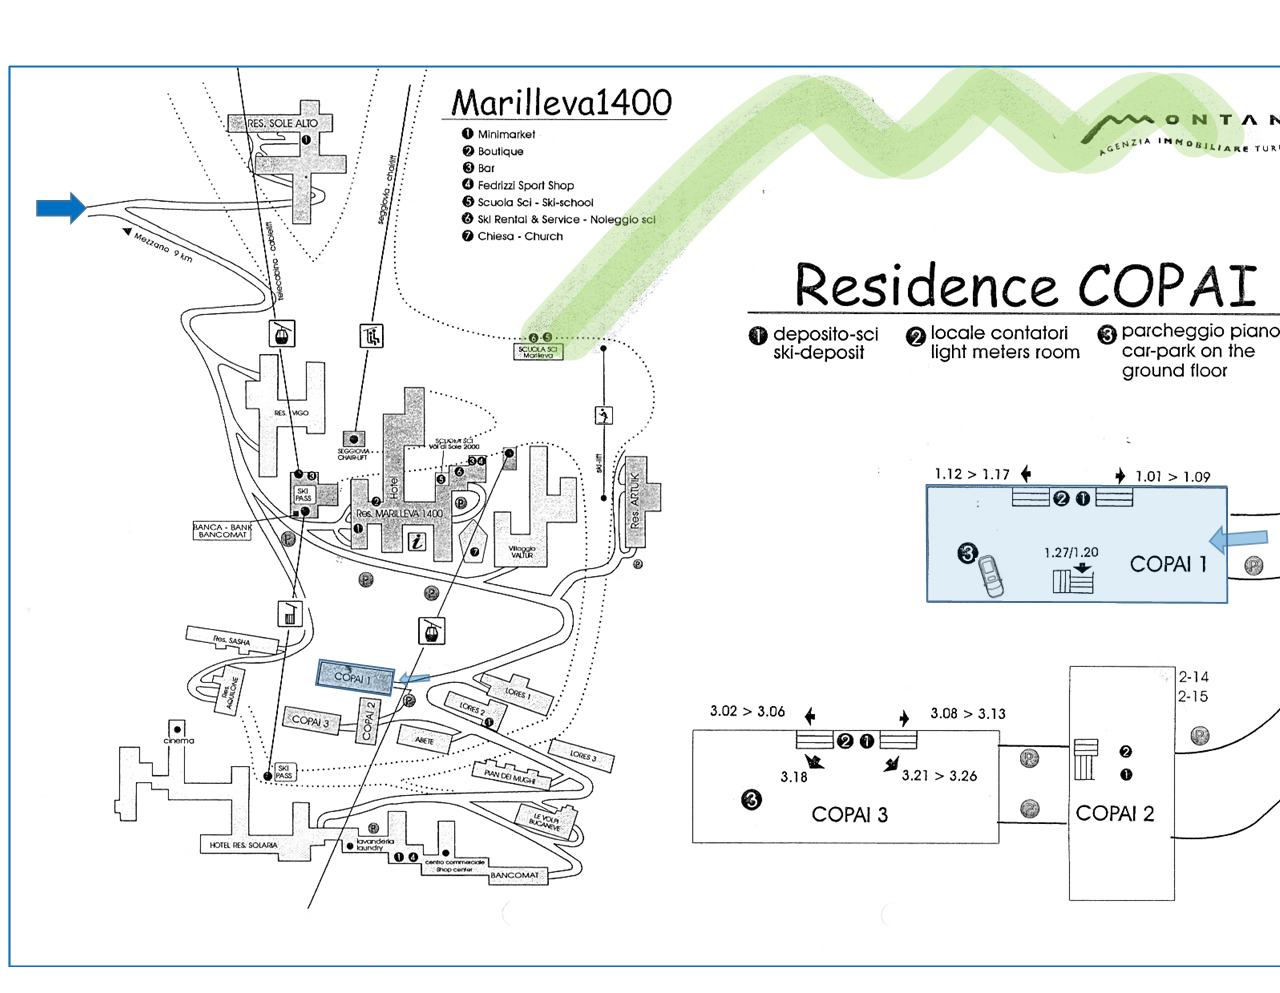
<file: Accessmap.html>
<html xmlns:v="urn:schemas-microsoft-com:vml"
xmlns:o="urn:schemas-microsoft-com:office:office"
xmlns:w="urn:schemas-microsoft-com:office:word"
xmlns:m="http://schemas.microsoft.com/office/2004/12/omml"
xmlns="http://www.w3.org/TR/REC-html40">

<head>
<meta http-equiv=Content-Type content="text/html; charset=windows-1252">
<meta name=ProgId content=Word.Document>
<meta name=Generator content="Microsoft Word 14">
<meta name=Originator content="Microsoft Word 14">
<link rel=File-List href="Accessmap_fichiers/filelist.xml">
<link rel=Edit-Time-Data href="Accessmap_fichiers/editdata.mso">
<!--[if !mso]>
<style>
v\:* {behavior:url(#default#VML);}
o\:* {behavior:url(#default#VML);}
w\:* {behavior:url(#default#VML);}
.shape {behavior:url(#default#VML);}
</style>
<![endif]--><!--[if gte mso 9]><xml>
 <o:DocumentProperties>
  <o:Author>Rosario</o:Author>
  <o:LastAuthor>Salamone Rosario</o:LastAuthor>
  <o:Revision>2</o:Revision>
  <o:TotalTime>302</o:TotalTime>
  <o:Created>2017-07-13T17:40:00Z</o:Created>
  <o:LastSaved>2017-07-13T17:40:00Z</o:LastSaved>
  <o:Pages>1</o:Pages>
  <o:Characters>1</o:Characters>
  <o:Lines>1</o:Lines>
  <o:Paragraphs>1</o:Paragraphs>
  <o:CharactersWithSpaces>1</o:CharactersWithSpaces>
  <o:Version>14.00</o:Version>
 </o:DocumentProperties>
 <o:OfficeDocumentSettings>
  <o:AllowPNG/>
 </o:OfficeDocumentSettings>
</xml><![endif]-->
<link rel=themeData href="Accessmap_fichiers/themedata.thmx">
<link rel=colorSchemeMapping href="Accessmap_fichiers/colorschememapping.xml">
<!--[if gte mso 9]><xml>
 <w:WordDocument>
  <w:SpellingState>Clean</w:SpellingState>
  <w:GrammarState>Clean</w:GrammarState>
  <w:TrackMoves>false</w:TrackMoves>
  <w:TrackFormatting/>
  <w:HyphenationZone>21</w:HyphenationZone>
  <w:PunctuationKerning/>
  <w:ValidateAgainstSchemas/>
  <w:SaveIfXMLInvalid>false</w:SaveIfXMLInvalid>
  <w:IgnoreMixedContent>false</w:IgnoreMixedContent>
  <w:AlwaysShowPlaceholderText>false</w:AlwaysShowPlaceholderText>
  <w:DoNotPromoteQF/>
  <w:LidThemeOther>FR-BE</w:LidThemeOther>
  <w:LidThemeAsian>X-NONE</w:LidThemeAsian>
  <w:LidThemeComplexScript>X-NONE</w:LidThemeComplexScript>
  <w:Compatibility>
   <w:BreakWrappedTables/>
   <w:SnapToGridInCell/>
   <w:WrapTextWithPunct/>
   <w:UseAsianBreakRules/>
   <w:DontGrowAutofit/>
   <w:SplitPgBreakAndParaMark/>
   <w:EnableOpenTypeKerning/>
   <w:DontFlipMirrorIndents/>
   <w:OverrideTableStyleHps/>
  </w:Compatibility>
  <m:mathPr>
   <m:mathFont m:val="Cambria Math"/>
   <m:brkBin m:val="before"/>
   <m:brkBinSub m:val="&#45;-"/>
   <m:smallFrac m:val="off"/>
   <m:dispDef/>
   <m:lMargin m:val="0"/>
   <m:rMargin m:val="0"/>
   <m:defJc m:val="centerGroup"/>
   <m:wrapIndent m:val="1440"/>
   <m:intLim m:val="subSup"/>
   <m:naryLim m:val="undOvr"/>
  </m:mathPr></w:WordDocument>
</xml><![endif]--><!--[if gte mso 9]><xml>
 <w:LatentStyles DefLockedState="false" DefUnhideWhenUsed="true"
  DefSemiHidden="true" DefQFormat="false" DefPriority="99"
  LatentStyleCount="267">
  <w:LsdException Locked="false" Priority="0" SemiHidden="false"
   UnhideWhenUsed="false" QFormat="true" Name="Normal"/>
  <w:LsdException Locked="false" Priority="9" SemiHidden="false"
   UnhideWhenUsed="false" QFormat="true" Name="heading 1"/>
  <w:LsdException Locked="false" Priority="9" QFormat="true" Name="heading 2"/>
  <w:LsdException Locked="false" Priority="9" QFormat="true" Name="heading 3"/>
  <w:LsdException Locked="false" Priority="9" QFormat="true" Name="heading 4"/>
  <w:LsdException Locked="false" Priority="9" QFormat="true" Name="heading 5"/>
  <w:LsdException Locked="false" Priority="9" QFormat="true" Name="heading 6"/>
  <w:LsdException Locked="false" Priority="9" QFormat="true" Name="heading 7"/>
  <w:LsdException Locked="false" Priority="9" QFormat="true" Name="heading 8"/>
  <w:LsdException Locked="false" Priority="9" QFormat="true" Name="heading 9"/>
  <w:LsdException Locked="false" Priority="39" Name="toc 1"/>
  <w:LsdException Locked="false" Priority="39" Name="toc 2"/>
  <w:LsdException Locked="false" Priority="39" Name="toc 3"/>
  <w:LsdException Locked="false" Priority="39" Name="toc 4"/>
  <w:LsdException Locked="false" Priority="39" Name="toc 5"/>
  <w:LsdException Locked="false" Priority="39" Name="toc 6"/>
  <w:LsdException Locked="false" Priority="39" Name="toc 7"/>
  <w:LsdException Locked="false" Priority="39" Name="toc 8"/>
  <w:LsdException Locked="false" Priority="39" Name="toc 9"/>
  <w:LsdException Locked="false" Priority="35" QFormat="true" Name="caption"/>
  <w:LsdException Locked="false" Priority="10" SemiHidden="false"
   UnhideWhenUsed="false" QFormat="true" Name="Title"/>
  <w:LsdException Locked="false" Priority="1" Name="Default Paragraph Font"/>
  <w:LsdException Locked="false" Priority="11" SemiHidden="false"
   UnhideWhenUsed="false" QFormat="true" Name="Subtitle"/>
  <w:LsdException Locked="false" Priority="22" SemiHidden="false"
   UnhideWhenUsed="false" QFormat="true" Name="Strong"/>
  <w:LsdException Locked="false" Priority="20" SemiHidden="false"
   UnhideWhenUsed="false" QFormat="true" Name="Emphasis"/>
  <w:LsdException Locked="false" Priority="39" SemiHidden="false"
   UnhideWhenUsed="false" Name="Table Grid"/>
  <w:LsdException Locked="false" UnhideWhenUsed="false" Name="Placeholder Text"/>
  <w:LsdException Locked="false" Priority="1" SemiHidden="false"
   UnhideWhenUsed="false" QFormat="true" Name="No Spacing"/>
  <w:LsdException Locked="false" Priority="60" SemiHidden="false"
   UnhideWhenUsed="false" Name="Light Shading"/>
  <w:LsdException Locked="false" Priority="61" SemiHidden="false"
   UnhideWhenUsed="false" Name="Light List"/>
  <w:LsdException Locked="false" Priority="62" SemiHidden="false"
   UnhideWhenUsed="false" Name="Light Grid"/>
  <w:LsdException Locked="false" Priority="63" SemiHidden="false"
   UnhideWhenUsed="false" Name="Medium Shading 1"/>
  <w:LsdException Locked="false" Priority="64" SemiHidden="false"
   UnhideWhenUsed="false" Name="Medium Shading 2"/>
  <w:LsdException Locked="false" Priority="65" SemiHidden="false"
   UnhideWhenUsed="false" Name="Medium List 1"/>
  <w:LsdException Locked="false" Priority="66" SemiHidden="false"
   UnhideWhenUsed="false" Name="Medium List 2"/>
  <w:LsdException Locked="false" Priority="67" SemiHidden="false"
   UnhideWhenUsed="false" Name="Medium Grid 1"/>
  <w:LsdException Locked="false" Priority="68" SemiHidden="false"
   UnhideWhenUsed="false" Name="Medium Grid 2"/>
  <w:LsdException Locked="false" Priority="69" SemiHidden="false"
   UnhideWhenUsed="false" Name="Medium Grid 3"/>
  <w:LsdException Locked="false" Priority="70" SemiHidden="false"
   UnhideWhenUsed="false" Name="Dark List"/>
  <w:LsdException Locked="false" Priority="71" SemiHidden="false"
   UnhideWhenUsed="false" Name="Colorful Shading"/>
  <w:LsdException Locked="false" Priority="72" SemiHidden="false"
   UnhideWhenUsed="false" Name="Colorful List"/>
  <w:LsdException Locked="false" Priority="73" SemiHidden="false"
   UnhideWhenUsed="false" Name="Colorful Grid"/>
  <w:LsdException Locked="false" Priority="60" SemiHidden="false"
   UnhideWhenUsed="false" Name="Light Shading Accent 1"/>
  <w:LsdException Locked="false" Priority="61" SemiHidden="false"
   UnhideWhenUsed="false" Name="Light List Accent 1"/>
  <w:LsdException Locked="false" Priority="62" SemiHidden="false"
   UnhideWhenUsed="false" Name="Light Grid Accent 1"/>
  <w:LsdException Locked="false" Priority="63" SemiHidden="false"
   UnhideWhenUsed="false" Name="Medium Shading 1 Accent 1"/>
  <w:LsdException Locked="false" Priority="64" SemiHidden="false"
   UnhideWhenUsed="false" Name="Medium Shading 2 Accent 1"/>
  <w:LsdException Locked="false" Priority="65" SemiHidden="false"
   UnhideWhenUsed="false" Name="Medium List 1 Accent 1"/>
  <w:LsdException Locked="false" UnhideWhenUsed="false" Name="Revision"/>
  <w:LsdException Locked="false" Priority="34" SemiHidden="false"
   UnhideWhenUsed="false" QFormat="true" Name="List Paragraph"/>
  <w:LsdException Locked="false" Priority="29" SemiHidden="false"
   UnhideWhenUsed="false" QFormat="true" Name="Quote"/>
  <w:LsdException Locked="false" Priority="30" SemiHidden="false"
   UnhideWhenUsed="false" QFormat="true" Name="Intense Quote"/>
  <w:LsdException Locked="false" Priority="66" SemiHidden="false"
   UnhideWhenUsed="false" Name="Medium List 2 Accent 1"/>
  <w:LsdException Locked="false" Priority="67" SemiHidden="false"
   UnhideWhenUsed="false" Name="Medium Grid 1 Accent 1"/>
  <w:LsdException Locked="false" Priority="68" SemiHidden="false"
   UnhideWhenUsed="false" Name="Medium Grid 2 Accent 1"/>
  <w:LsdException Locked="false" Priority="69" SemiHidden="false"
   UnhideWhenUsed="false" Name="Medium Grid 3 Accent 1"/>
  <w:LsdException Locked="false" Priority="70" SemiHidden="false"
   UnhideWhenUsed="false" Name="Dark List Accent 1"/>
  <w:LsdException Locked="false" Priority="71" SemiHidden="false"
   UnhideWhenUsed="false" Name="Colorful Shading Accent 1"/>
  <w:LsdException Locked="false" Priority="72" SemiHidden="false"
   UnhideWhenUsed="false" Name="Colorful List Accent 1"/>
  <w:LsdException Locked="false" Priority="73" SemiHidden="false"
   UnhideWhenUsed="false" Name="Colorful Grid Accent 1"/>
  <w:LsdException Locked="false" Priority="60" SemiHidden="false"
   UnhideWhenUsed="false" Name="Light Shading Accent 2"/>
  <w:LsdException Locked="false" Priority="61" SemiHidden="false"
   UnhideWhenUsed="false" Name="Light List Accent 2"/>
  <w:LsdException Locked="false" Priority="62" SemiHidden="false"
   UnhideWhenUsed="false" Name="Light Grid Accent 2"/>
  <w:LsdException Locked="false" Priority="63" SemiHidden="false"
   UnhideWhenUsed="false" Name="Medium Shading 1 Accent 2"/>
  <w:LsdException Locked="false" Priority="64" SemiHidden="false"
   UnhideWhenUsed="false" Name="Medium Shading 2 Accent 2"/>
  <w:LsdException Locked="false" Priority="65" SemiHidden="false"
   UnhideWhenUsed="false" Name="Medium List 1 Accent 2"/>
  <w:LsdException Locked="false" Priority="66" SemiHidden="false"
   UnhideWhenUsed="false" Name="Medium List 2 Accent 2"/>
  <w:LsdException Locked="false" Priority="67" SemiHidden="false"
   UnhideWhenUsed="false" Name="Medium Grid 1 Accent 2"/>
  <w:LsdException Locked="false" Priority="68" SemiHidden="false"
   UnhideWhenUsed="false" Name="Medium Grid 2 Accent 2"/>
  <w:LsdException Locked="false" Priority="69" SemiHidden="false"
   UnhideWhenUsed="false" Name="Medium Grid 3 Accent 2"/>
  <w:LsdException Locked="false" Priority="70" SemiHidden="false"
   UnhideWhenUsed="false" Name="Dark List Accent 2"/>
  <w:LsdException Locked="false" Priority="71" SemiHidden="false"
   UnhideWhenUsed="false" Name="Colorful Shading Accent 2"/>
  <w:LsdException Locked="false" Priority="72" SemiHidden="false"
   UnhideWhenUsed="false" Name="Colorful List Accent 2"/>
  <w:LsdException Locked="false" Priority="73" SemiHidden="false"
   UnhideWhenUsed="false" Name="Colorful Grid Accent 2"/>
  <w:LsdException Locked="false" Priority="60" SemiHidden="false"
   UnhideWhenUsed="false" Name="Light Shading Accent 3"/>
  <w:LsdException Locked="false" Priority="61" SemiHidden="false"
   UnhideWhenUsed="false" Name="Light List Accent 3"/>
  <w:LsdException Locked="false" Priority="62" SemiHidden="false"
   UnhideWhenUsed="false" Name="Light Grid Accent 3"/>
  <w:LsdException Locked="false" Priority="63" SemiHidden="false"
   UnhideWhenUsed="false" Name="Medium Shading 1 Accent 3"/>
  <w:LsdException Locked="false" Priority="64" SemiHidden="false"
   UnhideWhenUsed="false" Name="Medium Shading 2 Accent 3"/>
  <w:LsdException Locked="false" Priority="65" SemiHidden="false"
   UnhideWhenUsed="false" Name="Medium List 1 Accent 3"/>
  <w:LsdException Locked="false" Priority="66" SemiHidden="false"
   UnhideWhenUsed="false" Name="Medium List 2 Accent 3"/>
  <w:LsdException Locked="false" Priority="67" SemiHidden="false"
   UnhideWhenUsed="false" Name="Medium Grid 1 Accent 3"/>
  <w:LsdException Locked="false" Priority="68" SemiHidden="false"
   UnhideWhenUsed="false" Name="Medium Grid 2 Accent 3"/>
  <w:LsdException Locked="false" Priority="69" SemiHidden="false"
   UnhideWhenUsed="false" Name="Medium Grid 3 Accent 3"/>
  <w:LsdException Locked="false" Priority="70" SemiHidden="false"
   UnhideWhenUsed="false" Name="Dark List Accent 3"/>
  <w:LsdException Locked="false" Priority="71" SemiHidden="false"
   UnhideWhenUsed="false" Name="Colorful Shading Accent 3"/>
  <w:LsdException Locked="false" Priority="72" SemiHidden="false"
   UnhideWhenUsed="false" Name="Colorful List Accent 3"/>
  <w:LsdException Locked="false" Priority="73" SemiHidden="false"
   UnhideWhenUsed="false" Name="Colorful Grid Accent 3"/>
  <w:LsdException Locked="false" Priority="60" SemiHidden="false"
   UnhideWhenUsed="false" Name="Light Shading Accent 4"/>
  <w:LsdException Locked="false" Priority="61" SemiHidden="false"
   UnhideWhenUsed="false" Name="Light List Accent 4"/>
  <w:LsdException Locked="false" Priority="62" SemiHidden="false"
   UnhideWhenUsed="false" Name="Light Grid Accent 4"/>
  <w:LsdException Locked="false" Priority="63" SemiHidden="false"
   UnhideWhenUsed="false" Name="Medium Shading 1 Accent 4"/>
  <w:LsdException Locked="false" Priority="64" SemiHidden="false"
   UnhideWhenUsed="false" Name="Medium Shading 2 Accent 4"/>
  <w:LsdException Locked="false" Priority="65" SemiHidden="false"
   UnhideWhenUsed="false" Name="Medium List 1 Accent 4"/>
  <w:LsdException Locked="false" Priority="66" SemiHidden="false"
   UnhideWhenUsed="false" Name="Medium List 2 Accent 4"/>
  <w:LsdException Locked="false" Priority="67" SemiHidden="false"
   UnhideWhenUsed="false" Name="Medium Grid 1 Accent 4"/>
  <w:LsdException Locked="false" Priority="68" SemiHidden="false"
   UnhideWhenUsed="false" Name="Medium Grid 2 Accent 4"/>
  <w:LsdException Locked="false" Priority="69" SemiHidden="false"
   UnhideWhenUsed="false" Name="Medium Grid 3 Accent 4"/>
  <w:LsdException Locked="false" Priority="70" SemiHidden="false"
   UnhideWhenUsed="false" Name="Dark List Accent 4"/>
  <w:LsdException Locked="false" Priority="71" SemiHidden="false"
   UnhideWhenUsed="false" Name="Colorful Shading Accent 4"/>
  <w:LsdException Locked="false" Priority="72" SemiHidden="false"
   UnhideWhenUsed="false" Name="Colorful List Accent 4"/>
  <w:LsdException Locked="false" Priority="73" SemiHidden="false"
   UnhideWhenUsed="false" Name="Colorful Grid Accent 4"/>
  <w:LsdException Locked="false" Priority="60" SemiHidden="false"
   UnhideWhenUsed="false" Name="Light Shading Accent 5"/>
  <w:LsdException Locked="false" Priority="61" SemiHidden="false"
   UnhideWhenUsed="false" Name="Light List Accent 5"/>
  <w:LsdException Locked="false" Priority="62" SemiHidden="false"
   UnhideWhenUsed="false" Name="Light Grid Accent 5"/>
  <w:LsdException Locked="false" Priority="63" SemiHidden="false"
   UnhideWhenUsed="false" Name="Medium Shading 1 Accent 5"/>
  <w:LsdException Locked="false" Priority="64" SemiHidden="false"
   UnhideWhenUsed="false" Name="Medium Shading 2 Accent 5"/>
  <w:LsdException Locked="false" Priority="65" SemiHidden="false"
   UnhideWhenUsed="false" Name="Medium List 1 Accent 5"/>
  <w:LsdException Locked="false" Priority="66" SemiHidden="false"
   UnhideWhenUsed="false" Name="Medium List 2 Accent 5"/>
  <w:LsdException Locked="false" Priority="67" SemiHidden="false"
   UnhideWhenUsed="false" Name="Medium Grid 1 Accent 5"/>
  <w:LsdException Locked="false" Priority="68" SemiHidden="false"
   UnhideWhenUsed="false" Name="Medium Grid 2 Accent 5"/>
  <w:LsdException Locked="false" Priority="69" SemiHidden="false"
   UnhideWhenUsed="false" Name="Medium Grid 3 Accent 5"/>
  <w:LsdException Locked="false" Priority="70" SemiHidden="false"
   UnhideWhenUsed="false" Name="Dark List Accent 5"/>
  <w:LsdException Locked="false" Priority="71" SemiHidden="false"
   UnhideWhenUsed="false" Name="Colorful Shading Accent 5"/>
  <w:LsdException Locked="false" Priority="72" SemiHidden="false"
   UnhideWhenUsed="false" Name="Colorful List Accent 5"/>
  <w:LsdException Locked="false" Priority="73" SemiHidden="false"
   UnhideWhenUsed="false" Name="Colorful Grid Accent 5"/>
  <w:LsdException Locked="false" Priority="60" SemiHidden="false"
   UnhideWhenUsed="false" Name="Light Shading Accent 6"/>
  <w:LsdException Locked="false" Priority="61" SemiHidden="false"
   UnhideWhenUsed="false" Name="Light List Accent 6"/>
  <w:LsdException Locked="false" Priority="62" SemiHidden="false"
   UnhideWhenUsed="false" Name="Light Grid Accent 6"/>
  <w:LsdException Locked="false" Priority="63" SemiHidden="false"
   UnhideWhenUsed="false" Name="Medium Shading 1 Accent 6"/>
  <w:LsdException Locked="false" Priority="64" SemiHidden="false"
   UnhideWhenUsed="false" Name="Medium Shading 2 Accent 6"/>
  <w:LsdException Locked="false" Priority="65" SemiHidden="false"
   UnhideWhenUsed="false" Name="Medium List 1 Accent 6"/>
  <w:LsdException Locked="false" Priority="66" SemiHidden="false"
   UnhideWhenUsed="false" Name="Medium List 2 Accent 6"/>
  <w:LsdException Locked="false" Priority="67" SemiHidden="false"
   UnhideWhenUsed="false" Name="Medium Grid 1 Accent 6"/>
  <w:LsdException Locked="false" Priority="68" SemiHidden="false"
   UnhideWhenUsed="false" Name="Medium Grid 2 Accent 6"/>
  <w:LsdException Locked="false" Priority="69" SemiHidden="false"
   UnhideWhenUsed="false" Name="Medium Grid 3 Accent 6"/>
  <w:LsdException Locked="false" Priority="70" SemiHidden="false"
   UnhideWhenUsed="false" Name="Dark List Accent 6"/>
  <w:LsdException Locked="false" Priority="71" SemiHidden="false"
   UnhideWhenUsed="false" Name="Colorful Shading Accent 6"/>
  <w:LsdException Locked="false" Priority="72" SemiHidden="false"
   UnhideWhenUsed="false" Name="Colorful List Accent 6"/>
  <w:LsdException Locked="false" Priority="73" SemiHidden="false"
   UnhideWhenUsed="false" Name="Colorful Grid Accent 6"/>
  <w:LsdException Locked="false" Priority="19" SemiHidden="false"
   UnhideWhenUsed="false" QFormat="true" Name="Subtle Emphasis"/>
  <w:LsdException Locked="false" Priority="21" SemiHidden="false"
   UnhideWhenUsed="false" QFormat="true" Name="Intense Emphasis"/>
  <w:LsdException Locked="false" Priority="31" SemiHidden="false"
   UnhideWhenUsed="false" QFormat="true" Name="Subtle Reference"/>
  <w:LsdException Locked="false" Priority="32" SemiHidden="false"
   UnhideWhenUsed="false" QFormat="true" Name="Intense Reference"/>
  <w:LsdException Locked="false" Priority="33" SemiHidden="false"
   UnhideWhenUsed="false" QFormat="true" Name="Book Title"/>
  <w:LsdException Locked="false" Priority="37" Name="Bibliography"/>
  <w:LsdException Locked="false" Priority="39" QFormat="true" Name="TOC Heading"/>
 </w:LatentStyles>
</xml><![endif]-->
<style>
<!--
 /* Font Definitions */
 @font-face
	{font-family:Calibri;
	panose-1:2 15 5 2 2 2 4 3 2 4;
	mso-font-charset:0;
	mso-generic-font-family:swiss;
	mso-font-pitch:variable;
	mso-font-signature:-536870145 1073786111 1 0 415 0;}
@font-face
	{font-family:Tahoma;
	panose-1:2 11 6 4 3 5 4 4 2 4;
	mso-font-charset:0;
	mso-generic-font-family:swiss;
	mso-font-format:other;
	mso-font-pitch:variable;
	mso-font-signature:3 0 0 0 1 0;}
 /* Style Definitions */
 p.MsoNormal, li.MsoNormal, div.MsoNormal
	{mso-style-unhide:no;
	mso-style-qformat:yes;
	mso-style-parent:"";
	margin-top:0cm;
	margin-right:0cm;
	margin-bottom:8.0pt;
	margin-left:0cm;
	line-height:107%;
	mso-pagination:widow-orphan;
	font-size:11.0pt;
	font-family:"Calibri","sans-serif";
	mso-ascii-font-family:Calibri;
	mso-ascii-theme-font:minor-latin;
	mso-fareast-font-family:Calibri;
	mso-fareast-theme-font:minor-latin;
	mso-hansi-font-family:Calibri;
	mso-hansi-theme-font:minor-latin;
	mso-bidi-font-family:"Times New Roman";
	mso-bidi-theme-font:minor-bidi;
	mso-fareast-language:EN-US;}
p.MsoAcetate, li.MsoAcetate, div.MsoAcetate
	{mso-style-noshow:yes;
	mso-style-priority:99;
	mso-style-link:"Texte de bulles Car";
	margin:0cm;
	margin-bottom:.0001pt;
	mso-pagination:widow-orphan;
	font-size:8.0pt;
	font-family:"Tahoma","sans-serif";
	mso-fareast-font-family:Calibri;
	mso-fareast-theme-font:minor-latin;
	mso-bidi-font-family:Tahoma;
	mso-fareast-language:EN-US;}
span.TextedebullesCar
	{mso-style-name:"Texte de bulles Car";
	mso-style-noshow:yes;
	mso-style-priority:99;
	mso-style-unhide:no;
	mso-style-locked:yes;
	mso-style-link:"Texte de bulles";
	mso-ansi-font-size:8.0pt;
	mso-bidi-font-size:8.0pt;
	font-family:"Tahoma","sans-serif";
	mso-ascii-font-family:Tahoma;
	mso-hansi-font-family:Tahoma;
	mso-bidi-font-family:Tahoma;}
.MsoChpDefault
	{mso-style-type:export-only;
	mso-default-props:yes;
	font-family:"Calibri","sans-serif";
	mso-ascii-font-family:Calibri;
	mso-ascii-theme-font:minor-latin;
	mso-fareast-font-family:Calibri;
	mso-fareast-theme-font:minor-latin;
	mso-hansi-font-family:Calibri;
	mso-hansi-theme-font:minor-latin;
	mso-bidi-font-family:"Times New Roman";
	mso-bidi-theme-font:minor-bidi;
	mso-fareast-language:EN-US;}
.MsoPapDefault
	{mso-style-type:export-only;
	margin-bottom:8.0pt;
	line-height:107%;}
@page WordSection1
	{size:841.9pt 595.3pt;
	mso-page-orientation:landscape;
	margin:70.85pt 70.85pt 70.85pt 70.85pt;
	mso-header-margin:35.4pt;
	mso-footer-margin:35.4pt;
	mso-paper-source:0;}
div.WordSection1
	{page:WordSection1;}
-->
</style>
<!--[if gte mso 10]>
<style>
 /* Style Definitions */
 table.MsoNormalTable
	{mso-style-name:"Tableau Normal";
	mso-tstyle-rowband-size:0;
	mso-tstyle-colband-size:0;
	mso-style-noshow:yes;
	mso-style-priority:99;
	mso-style-parent:"";
	mso-padding-alt:0cm 5.4pt 0cm 5.4pt;
	mso-para-margin-top:0cm;
	mso-para-margin-right:0cm;
	mso-para-margin-bottom:8.0pt;
	mso-para-margin-left:0cm;
	line-height:107%;
	mso-pagination:widow-orphan;
	font-size:11.0pt;
	font-family:"Calibri","sans-serif";
	mso-ascii-font-family:Calibri;
	mso-ascii-theme-font:minor-latin;
	mso-hansi-font-family:Calibri;
	mso-hansi-theme-font:minor-latin;
	mso-fareast-language:EN-US;}
</style>
<![endif]--><!--[if gte mso 9]><xml>
 <o:shapedefaults v:ext="edit" spidmax="1027"/>
</xml><![endif]--><!--[if gte mso 9]><xml>
 <o:shapelayout v:ext="edit">
  <o:idmap v:ext="edit" data="1"/>
 </o:shapelayout></xml><![endif]-->
</head>

<body lang=FR-BE style='tab-interval:35.4pt'>

<div class=WordSection1>

<p class=MsoNormal><!--[if gte vml 1]><v:shapetype id="_x0000_t75" coordsize="21600,21600"
 o:spt="75" o:preferrelative="t" path="m@4@5l@4@11@9@11@9@5xe" filled="f"
 stroked="f">
 <v:stroke joinstyle="miter"/>
 <v:formulas>
  <v:f eqn="if lineDrawn pixelLineWidth 0"/>
  <v:f eqn="sum @0 1 0"/>
  <v:f eqn="sum 0 0 @1"/>
  <v:f eqn="prod @2 1 2"/>
  <v:f eqn="prod @3 21600 pixelWidth"/>
  <v:f eqn="prod @3 21600 pixelHeight"/>
  <v:f eqn="sum @0 0 1"/>
  <v:f eqn="prod @6 1 2"/>
  <v:f eqn="prod @7 21600 pixelWidth"/>
  <v:f eqn="sum @8 21600 0"/>
  <v:f eqn="prod @7 21600 pixelHeight"/>
  <v:f eqn="sum @10 21600 0"/>
 </v:formulas>
 <v:path o:extrusionok="f" gradientshapeok="t" o:connecttype="rect"/>
 <o:lock v:ext="edit" aspectratio="t"/>
</v:shapetype><v:shape id="Image_x0020_8" o:spid="_x0000_s1026" type="#_x0000_t75"
 style='position:absolute;margin-left:10.8pt;margin-top:26pt;width:700.2pt;
 height:451.15pt;z-index:251658240;visibility:visible;mso-wrap-style:square;
 mso-width-percent:0;mso-height-percent:0;mso-wrap-distance-left:9pt;
 mso-wrap-distance-top:0;mso-wrap-distance-right:9pt;
 mso-wrap-distance-bottom:0;mso-position-horizontal:absolute;
 mso-position-horizontal-relative:text;mso-position-vertical:absolute;
 mso-position-vertical-relative:text;mso-width-percent:0;mso-height-percent:0;
 mso-width-relative:page;mso-height-relative:page'>
 <v:imagedata src="Accessmap_fichiers/image001.emz" o:title=""/>
</v:shape><![endif]--><![if !vml]><span style='mso-ignore:vglayout'>

<table cellpadding=0 cellspacing=0 align=left>
 <tr>
  <td width=25 height=57></td>
 </tr>
 <tr>
  <td></td>
  <td><img width=1400 height=902 src="Accessmap_fichiers/image002.png" v:shapes="Image_x0020_8"></td>
 </tr>
</table>

</span><![endif]><o:p>&nbsp;</o:p></p>

</div>

</body>

</html>
</file>
